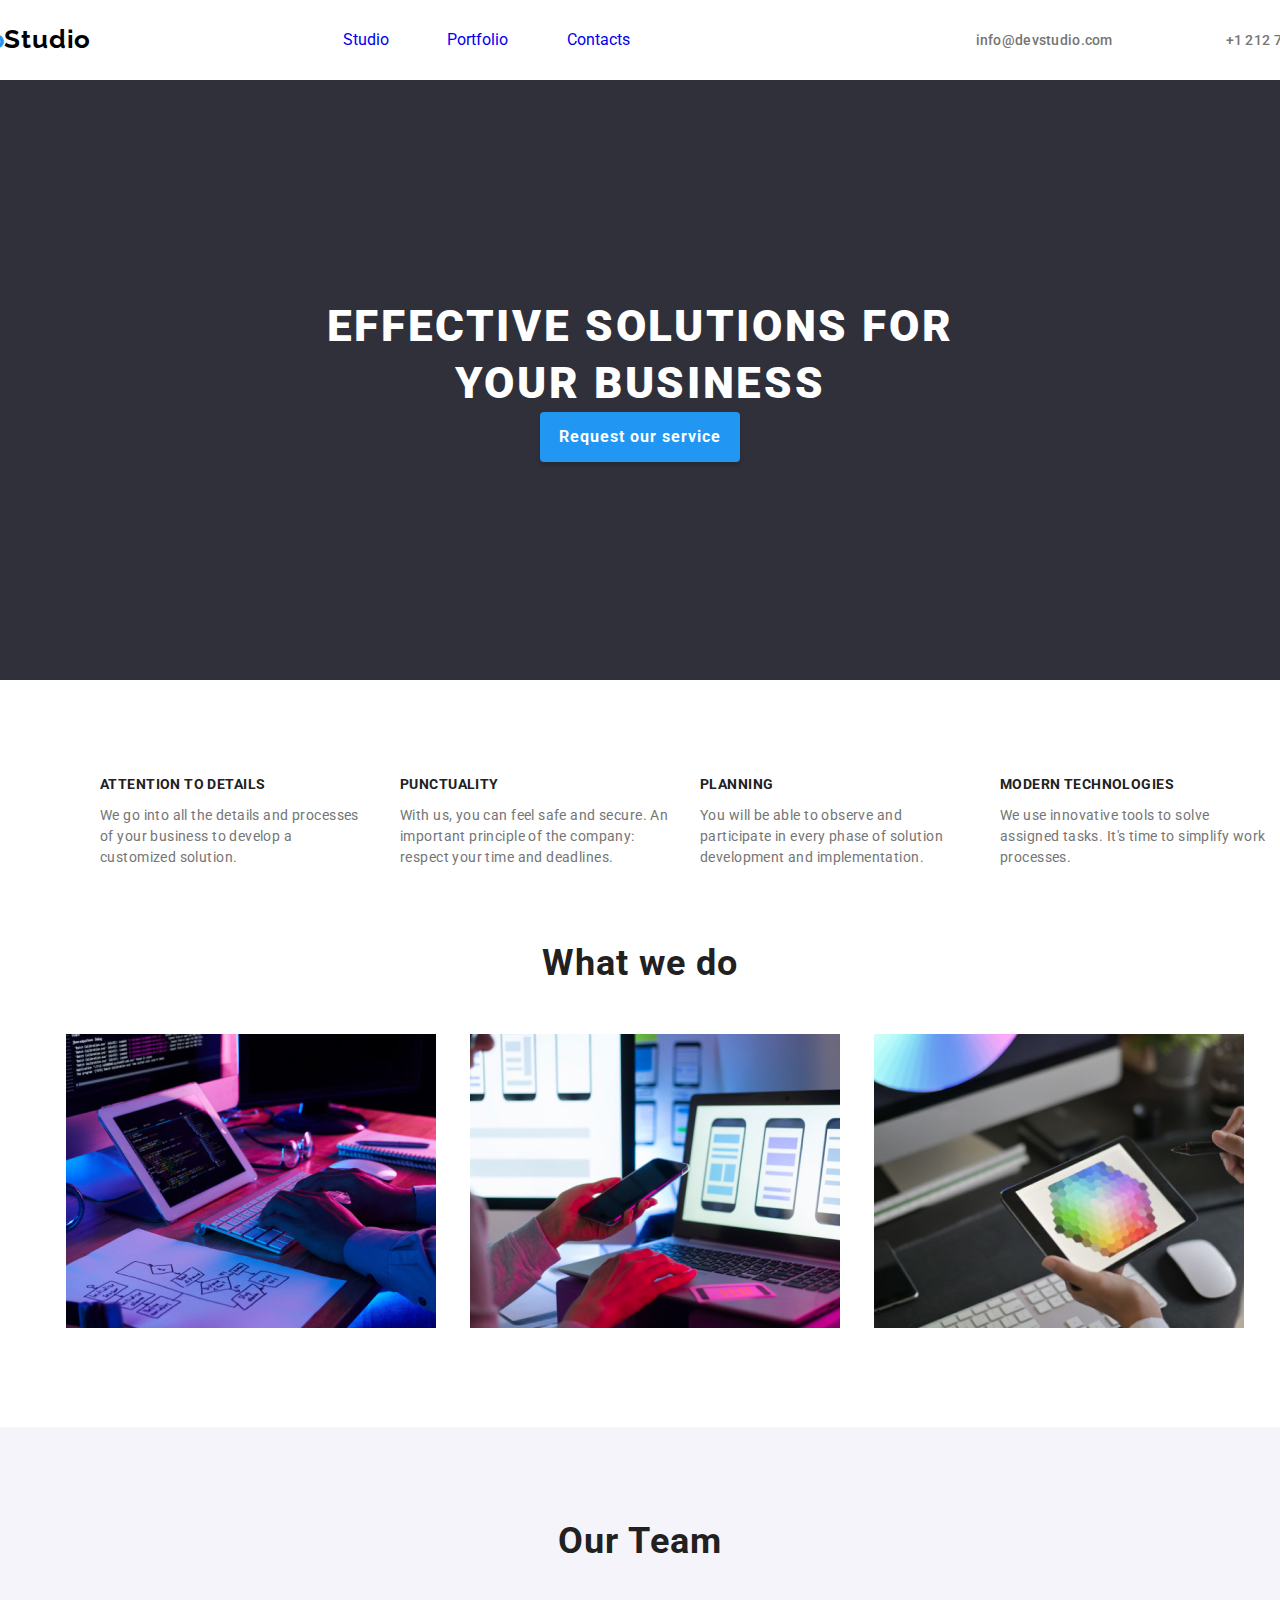
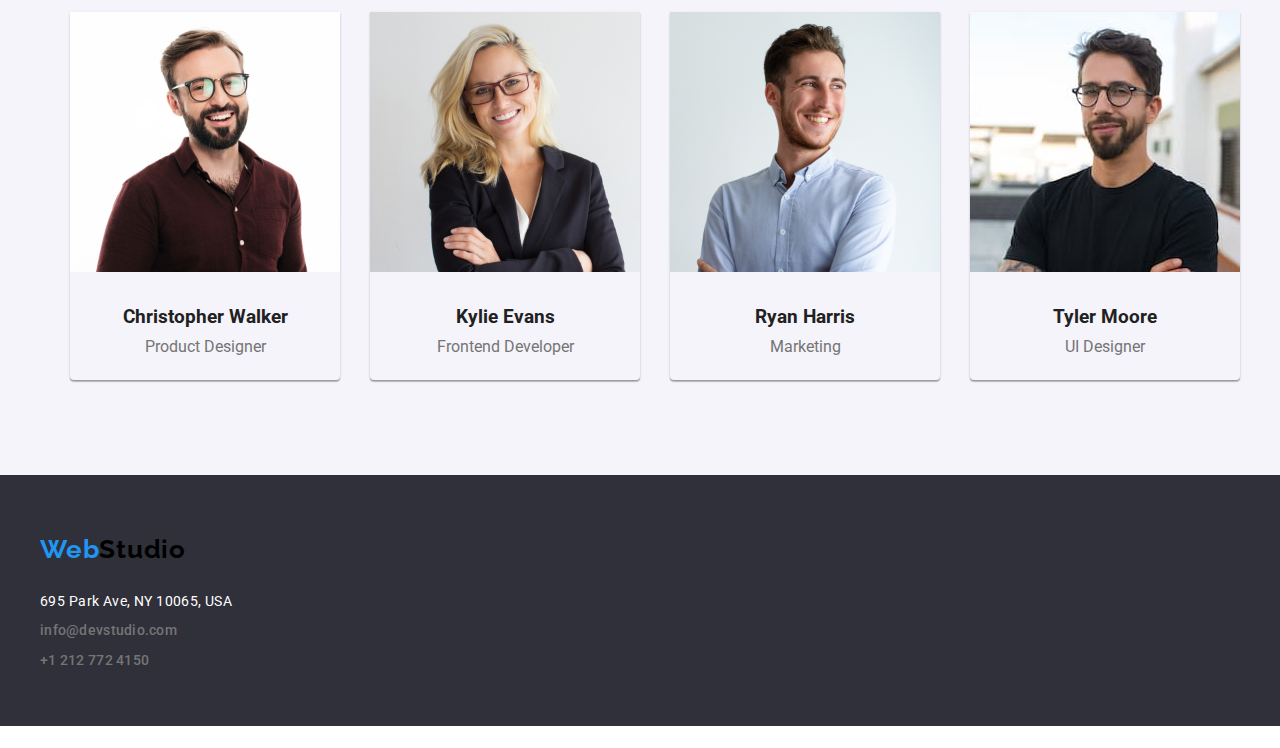
<file: index.html>
<!DOCTYPE html>
<html lang="en">
  <head>
    <meta charset="UTF-8" />
    <meta name="viewport" content="width=device-width, initial-scale=1.0" />
    <title>Studio</title>
    <link rel="stylesheet" href="css/reset.css" />
    <link rel="stylesheet" href="css/modern-normalize.css" />
    <link rel="preconnect" href="https://fonts.googleapis.com" />
    <link rel="preconnect" href="https://fonts.gstatic.com" crossorigin />
    <link rel="preconnect" href="https://fonts.googleapis.com" />
    <link rel="preconnect" href="https://fonts.gstatic.com" crossorigin />
    <link
      href="https://fonts.googleapis.com/css2?family=Raleway:wght@700&family=Roboto:wght@400;500;700;900&display=swap"
      rel="stylesheet"
    />
    <link rel="stylesheet" href="css/style.css" />
  </head>
  <body>
    <div class="container page-layout">
      <header class="global-header">
        <div class="logo-container">
          <p class="webstudio-icon">
            <a href="index.html">Web<span class="studio-text">Studio</span></a>
          </p>
        </div>

        <nav class="nav-menu-container">
          <ul class="navigation-menu">
            <li class="studio-link">
              <a href="index.html" rel="noopener noreferrer nofollow">Studio</a>
            </li>
            <li class="portfolio-link">
              <a
                href="portfolio.html"
                target="_blank"
                rel="noopener noreferrer nofollow"
                >Portfolio</a
              >
            </li>
            <li class="contacts-link">
              <a
                href="contacts.html"
                target="_blank"
                rel="noopener noreferrer nofollow"
                >Contacts</a
              >
            </li>
          </ul>
        </nav>

        <div class="top-contact-details">
          <div class="phone-number">
            <a href="mailto:info@devstudio.com">info@devstudio.com</a>
          </div>
          <div class="mail-address">
            <a href="tel:+12127724150"> +1 212 772 4150 </a>
          </div>
        </div>
      </header>

      <main>
        <section class="hero-section">
          <h1>EFFECTIVE SOLUTIONS FOR YOUR BUSINESS</h1>
          <div>
            <button class="request-button">Request our service</button>
          </div>
        </section>

        <section class="text-board-section">
          <div class="attention-board">
            <h3>ATTENTION TO DETAILS</h3>
            <div>
              We go into all the details and processes of your business to
              develop a customized solution.
            </div>
          </div>

          <div class="punctuality-board">
            <h3>PUNCTUALITY</h3>
            <div>
              With us, you can feel safe and secure. An important principle of
              the company: respect your time and deadlines.
            </div>
          </div>

          <div class="planning-board">
            <h3>PLANNING</h3>
            <div>
              You will be able to observe and participate in every phase of
              solution development and implementation.
            </div>
          </div>

          <div class="modern-techno-board">
            <h3>MODERN TECHNOLOGIES</h3>
            <div>
              We use innovative tools to solve assigned tasks. It's time to
              simplify work processes.
            </div>
          </div>
        </section>

        <section class="what-we-do-section">
          <h2>What we do</h2>
          <div class="photo-panel-section">
            <img
              src="images/fingersWritingCodeOnKeyboard.jpg"
              alt="fingers writing code on keyboard"
              width="370"
            />
            <img
              src="images/watchingPhoneNearLaptop.jpg"
              alt="watching phone near laptop"
              width="370"
            />
            <img
              src="images/drawingOnTheTablet.jpg"
              alt="drawing on the tablet"
              width="370"
            />
          </div>
        </section>

        <section class="our-team-section">
          <h2>Our Team</h2>

          <ul class="team-member-panel">
            <li class="card">
              <img
                src="images/christopherWalkerPhoto.jpg"
                alt="Cristopher Walker photo"
                width="270"
              />

              <h3>Christopher Walker</h3>
              <span class="profession-title">Product Designer</span>
            </li>

            <li class="card">
              <img
                src="images/kylieEvansPhoto.jpg"
                alt="Kylie Evans photo"
                width="270"
              />

              <h3>Kylie Evans</h3>
              <span class="profession-title">Frontend Developer</span>
            </li>

            <li class="card">
              <img
                src="images/ryanHarrisPhoto.jpg"
                alt="Ryan Harris photo"
                width="270"
              />

              <h3>Ryan Harris</h3>
              <span class="profession-title">Marketing</span>
            </li>

            <li class="card">
              <img
                src="images/tylerMoorePhoto.jpg"
                alt="Tyler Moore photo"
                width="270"
              />

              <h3>Tyler Moore</h3>
              <span class="profession-title">UI Designer</span>
            </li>
          </ul>
        </section>
      </main>
      <div class="bottom-section">
        <footer class="bottom-contact-details">
          <p class="webstudio-icon">
            <a href="index.html">Web<span class="studio-text">Studio</span></a>
          </p>

          <address class="work-place">695 Park Ave, NY 10065, USA</address>
          <div class="contact-details">
            <div class="phone-number">
              <a href="mailto:info@devstudio.com">info@devstudio.com</a>
            </div>
            <div class="mail-address">
              <a href="tel:+12127724150"> +1 212 772 4150 </a>
            </div>
          </div>
        </footer>
      </div>
    </div>
  </body>
</html>
</file>
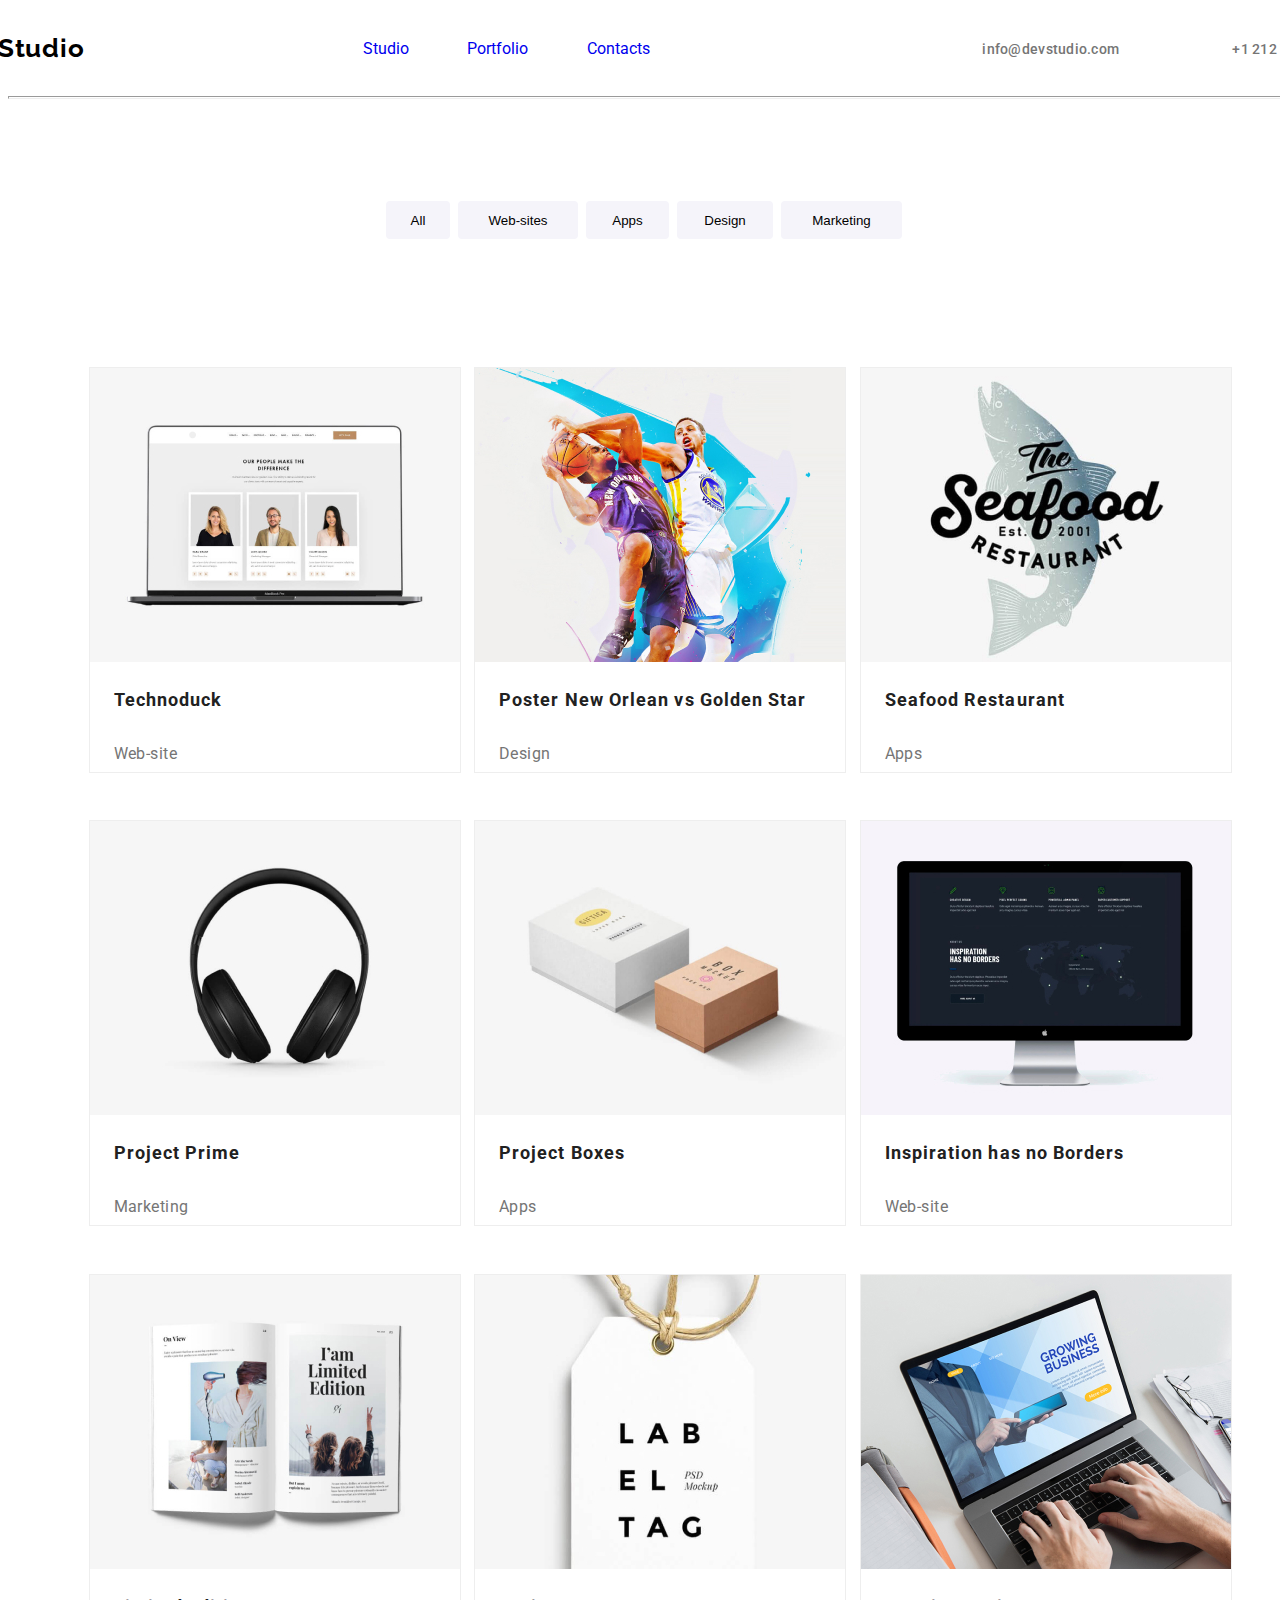
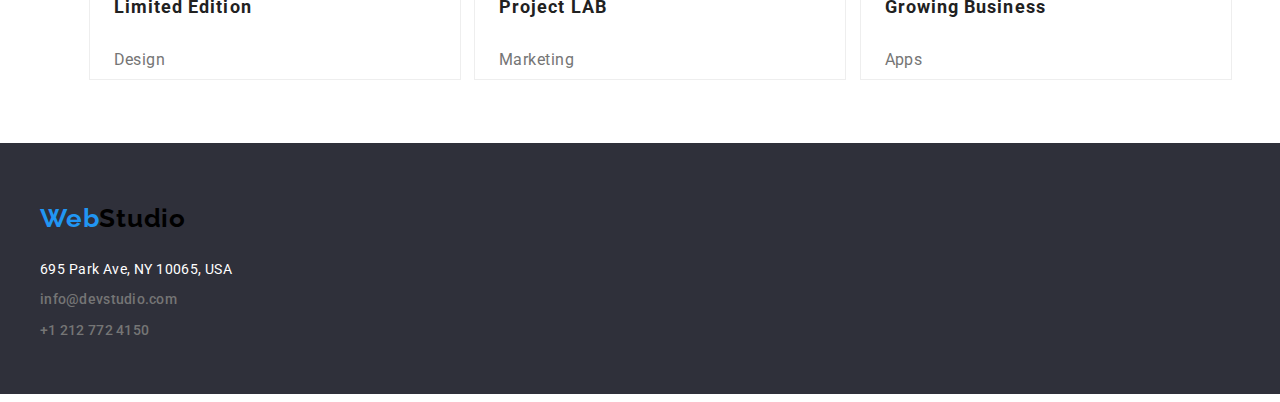
<file: portfolio.html>
<!DOCTYPE html>
<html lang="en">
  <head>
    <meta charset="UTF-8" />
    <meta name="viewport" content="width=device-width, initial-scale=1.0" />
    <title>Portfolio</title>
    <link rel="preconnect" href="https://fonts.googleapis.com" />
    <link rel="preconnect" href="https://fonts.gstatic.com" crossorigin />
    <link rel="preconnect" href="https://fonts.googleapis.com" />
    <link rel="preconnect" href="https://fonts.gstatic.com" crossorigin />
    <link
      href="https://fonts.googleapis.com/css2?family=Raleway:wght@700&family=Roboto:wght@400;500;700;900&display=swap"
      rel="stylesheet"
    />
    <link rel="stylesheet" href="css/style.css" />
  </head>

  <body>
    <div class="portfolio-layout-page">
      <header class="global-header">
        <div class="logo-container">
          <p class="webstudio-icon">
            <a href="index.html">Web<span class="studio-text">Studio</span></a>
          </p>
        </div>

        <nav class="nav-menu-container">
          <ul class="navigation-menu">
            <li class="studio-link">
              <a href="index.html" rel="noopener noreferrer nofollow">Studio</a>
            </li>
            <li class="portfolio-link">
              <a
                href="portfolio.html"
                target="_blank"
                rel="noopener noreferrer nofollow"
                >Portfolio</a
              >
            </li>
            <li class="contacts-link">
              <a
                href="contacts.html"
                target="_blank"
                rel="noopener noreferrer nofollow"
                >Contacts</a
              >
            </li>
          </ul>
        </nav>

        <div class="top-contact-details">
          <div class="phone-number">
            <a href="mailto:info@devstudio.com">info@devstudio.com</a>
          </div>
          <div class="mail-address">
            <a href="tel:+12127724150"> +1 212 772 4150 </a>
          </div>
        </div>
      </header>
      <hr />

      <div class="button-menu-section">
        <div class="button"><button class="all-button">All</button></div>
        <div class="button"><button class="web-button">Web-sites</button></div>
        <div class="button"><button class="apps-button">Apps</button></div>
        <div class="button"><button class="design-button">Design</button></div>
        <div class="button"><button class="marketing-button">Marketing</button></div>
      </div>

      <section class="photo-section-board">
        <ul class="album-section">
          <li class="photo-card">
            <img
              src="images/techoduckPhoto.jpg"
              alt="techonduck photo"
              width="370"
              height="294"
            />
            <h3>Technoduck</h3>
            <span class="target">Web-site</span>
          </li>

          <li class="photo-card">
            <img
              src="images/newOrleanVsGoldenState.jpg"
              alt="New Orlean vs Golden State photo"
              width="370"
              height="294"
            />
            <h3>Poster New Orlean vs Golden Star</h3>
            <span class="target">Design</span>
          </li>

          <li class="photo-card">
            <img
              src="images/seaFoodRestaurant.jpg"
              alt="sea food restaurant photo"
              width="370"
              height="294"
            />
            <h3>Seafood Restaurant</h3>
            <span class="target">Apps</span>
          </li>

          <li class="photo-card">
            <img
              src="images/projectPrimePhoto.jpg"
              alt="project prime photo"
              width="370"
              height="294"
            />
            <h3>Project Prime</h3>
            <span class="target">Marketing</span>
          </li>

          <li class="photo-card">
            <img
              src="images/projectBoxPhoto.jpg"
              alt="project box photo"
              width="370"
              height="294"
            />
            <h3>Project Boxes</h3>
            <span class="target">Apps</span>
          </li>

          <li class="photo-card">
            <img
              src="images/inspirationHasNoBorderPhoto.jpg"
              alt="inspiration border photo"
              width="370"
              height="294"
            />
            <h3>Inspiration has no Borders</h3>
            <span class="target">Web-site</span>
          </li>

          <li class="photo-card">
            <img
              src="images/limitedEditionPhoto.jpg"
              alt="limited edition photo"
              width="370"
              height="294"
            />
            <h3>Limited Edition</h3>
            <span class="target">Design</span>
          </li>

          <li class="photo-card">
            <img
              src="images/projectLabPhoto.jpg"
              alt="project lab photo"
              width="370"
              height="294"
            />
            <h3>Project LAB</h3>
            <span class="target">Marketing</span>
          </li>

          <li class="photo-card">
            <img
              src="images/growingBusinessPhoto.jpg"
              alt="growing business photo"
              width="370"
              height="294"
            />
            <h3>Growing Business</h3>
            <span class="target">Apps</span>
          </li>
        </ul>
      </section>
      <div class="bottom-section">
        <footer class="bottom-contact-details">
          <p class="webstudio-icon">
            <a href="index.html">Web<span class="studio-text">Studio</span></a>
          </p>

          <address class="work-place">695 Park Ave, NY 10065, USA</address>
          <div class="contact-details">
            <div class="phone-number">
              <a href="mailto:info@devstudio.com">info@devstudio.com</a>
            </div>
            <div class="mail-address">
              <a href="tel:+12127724150"> +1 212 772 4150 </a>
            </div>
          </div>
        </footer>
      </div>
    </div>
  </body>
</html>
</file>
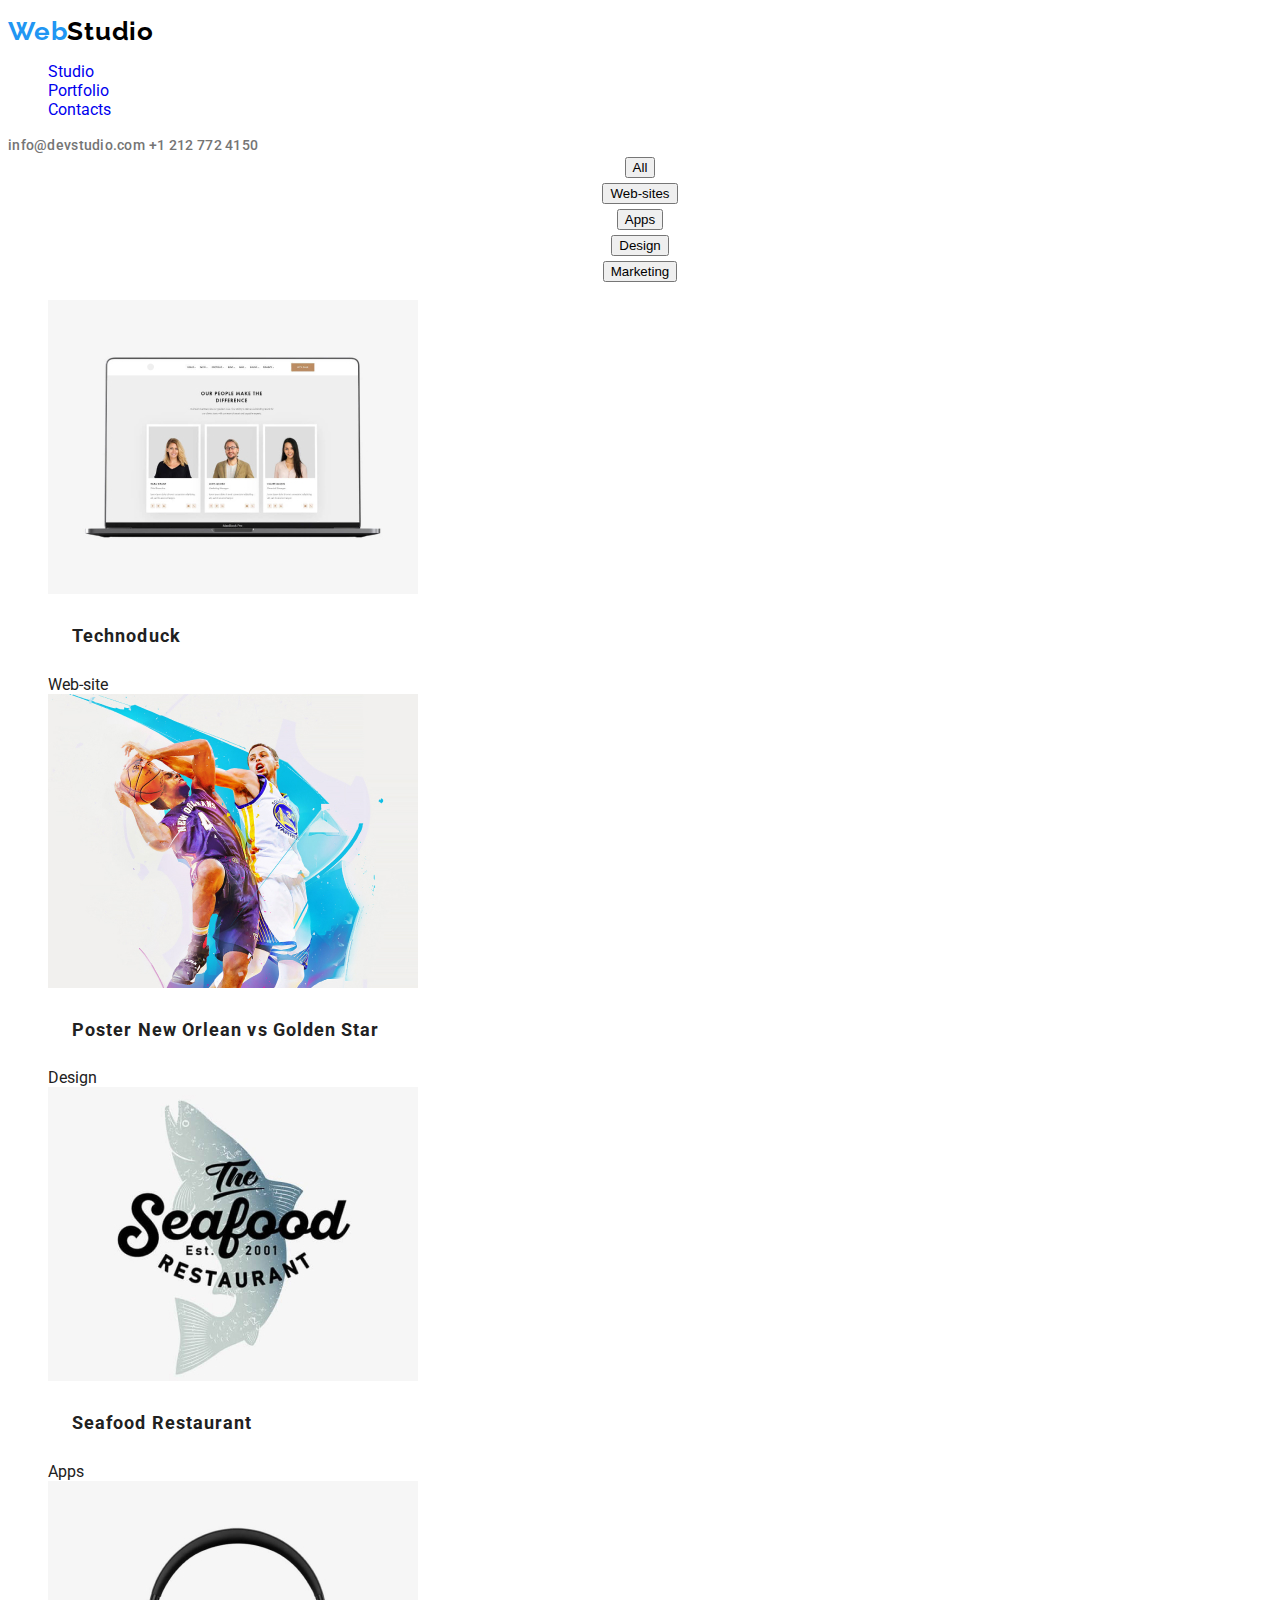
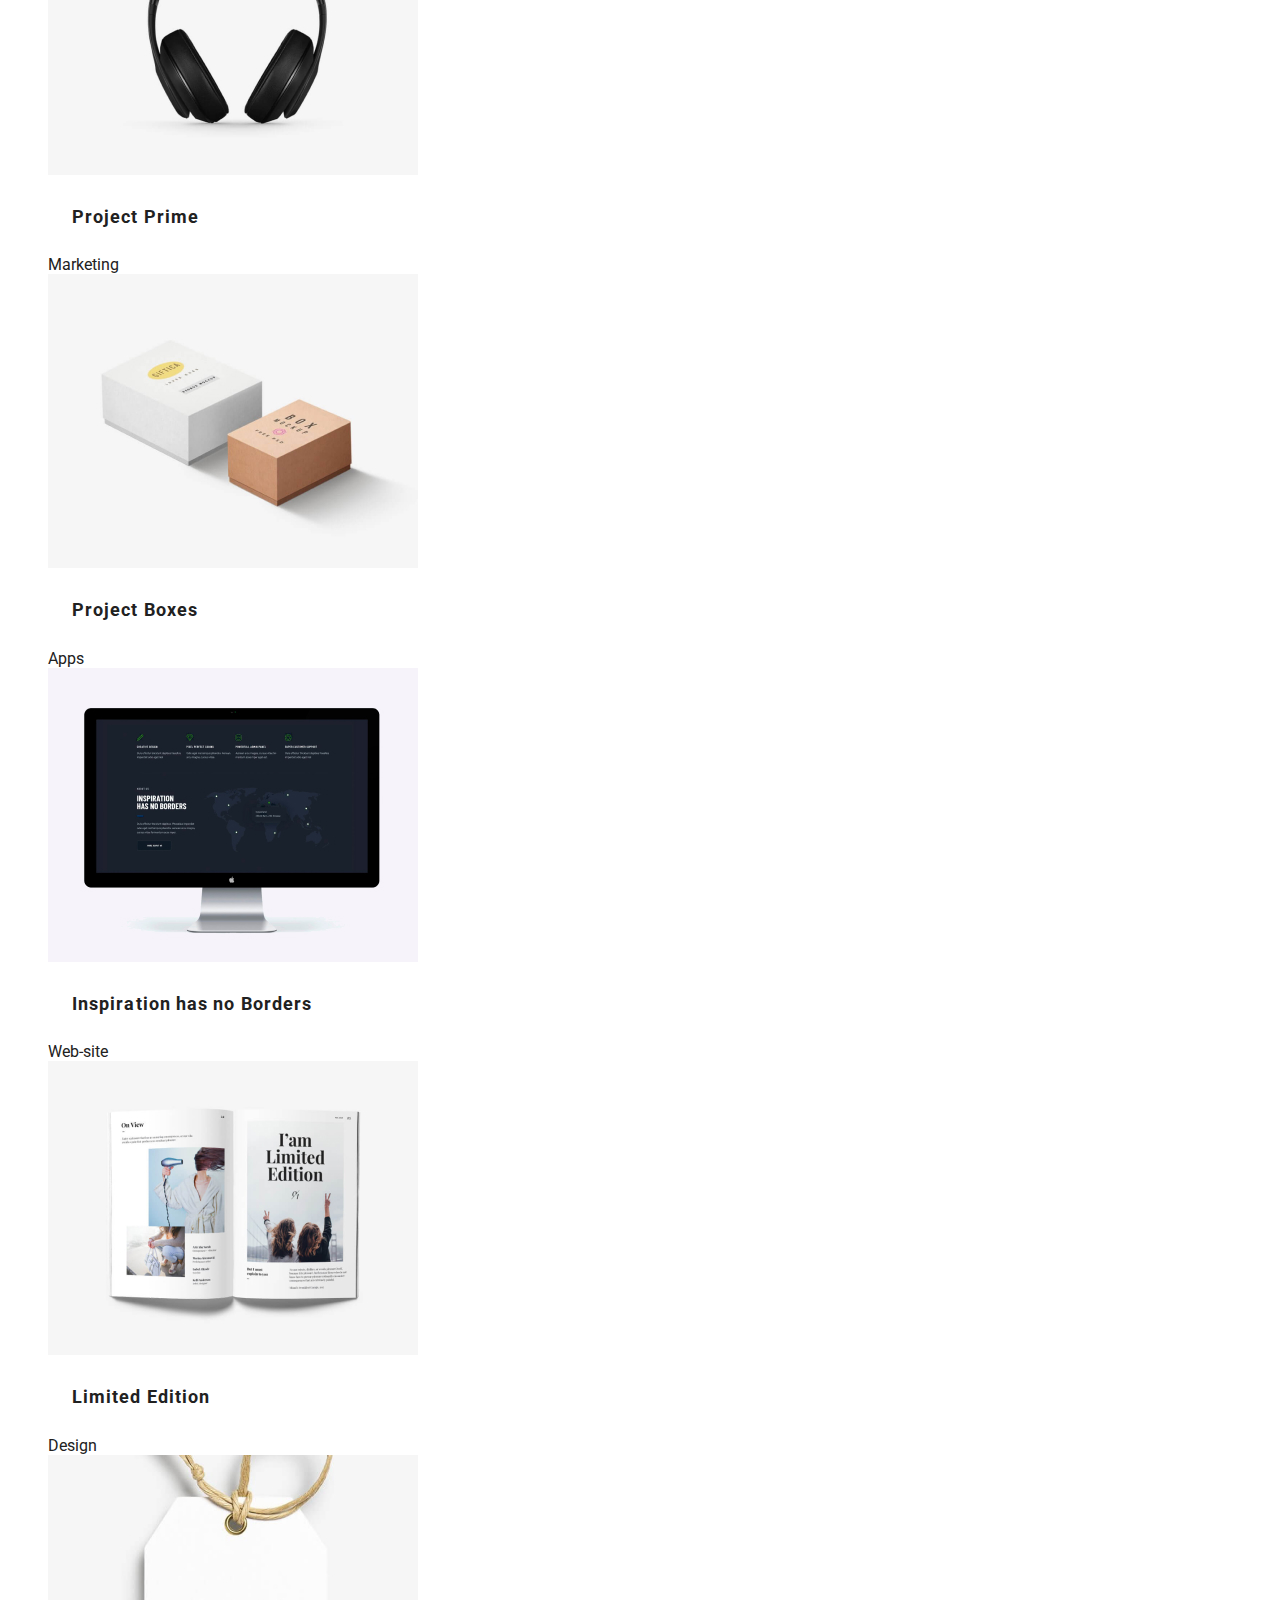
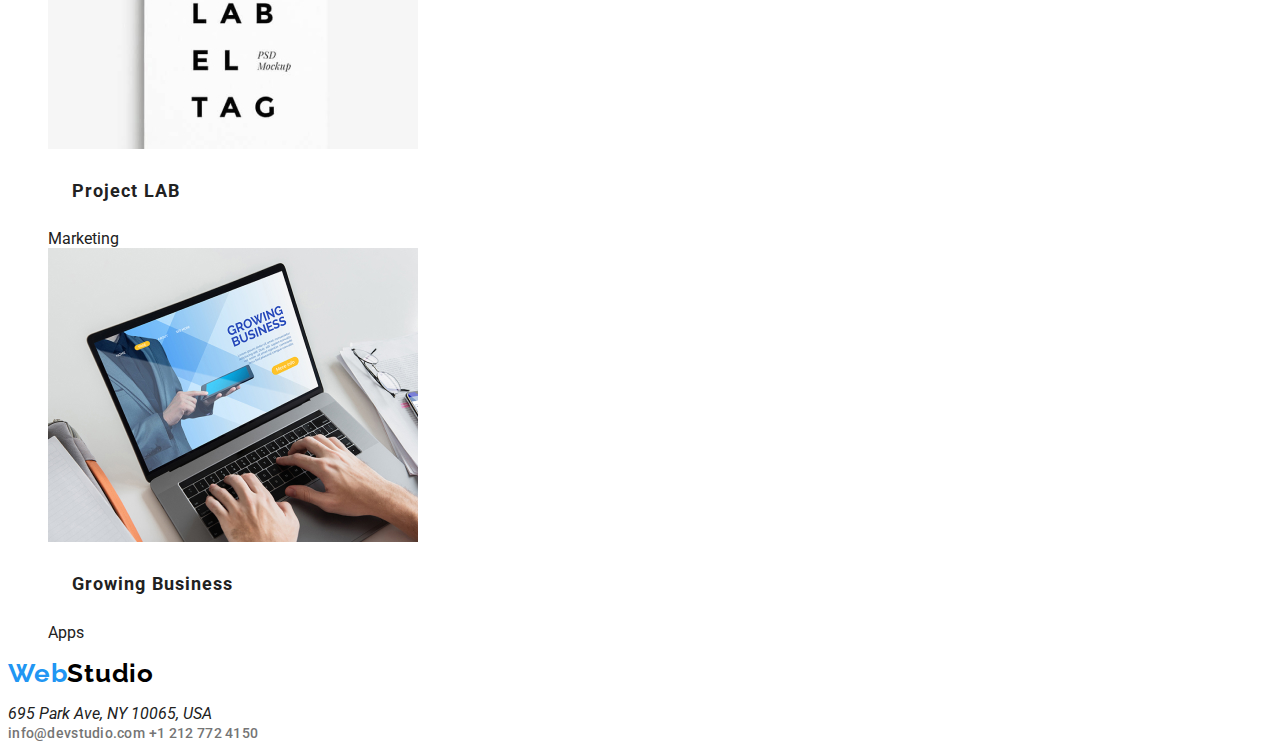
<file: portofolio.html>
<!DOCTYPE html>
<html lang="en">
  <head>
    <meta charset="UTF-8" />
    <meta name="viewport" content="width=device-width, initial-scale=1.0" />
    <title>Portfolio</title>
    <link rel="preconnect" href="https://fonts.googleapis.com" />
    <link rel="preconnect" href="https://fonts.gstatic.com" crossorigin />
    <link rel="preconnect" href="https://fonts.googleapis.com" />
    <link rel="preconnect" href="https://fonts.gstatic.com" crossorigin />
    <link
      href="https://fonts.googleapis.com/css2?family=Raleway:wght@700&family=Roboto:wght@400;500;700;900&display=swap"
      rel="stylesheet"
    />
    <link rel="stylesheet" href="css/style.css" />
  </head>
  <body>
    <header>
      <p class="webstudio-icon">
        <a href="index.html">Web<span class="studio-text">Studio</span></a>
      </p>

      <nav>
        <ul class="navigation-menu">
          <li>
            <a
              href="index.html"
              target="_blank"
              rel="noopener noreferrer nofollow"
              >Studio</a
            >
          </li>
          <li>
            <a
              href="portofolio.html"
              target="_blank"
              rel="noopener noreferrer nofollow"
              >Portfolio</a
            >
          </li>
          <li>
            <a
              href="contacts.html"
              target="_blank"
              rel="noopener noreferrer nofollow"
              >Contacts</a
            >
          </li>
        </ul>
      </nav>
      <div class="contact-details">
        <a href="mailto:info@devstudio.com">info@devstudio.com</a>
        <a href="tel:+12127724150"> +1 212 772 4150 </a>
      </div>
    </header>
    <div>
      <div class="button"><button>All</button></div>
      <div class="button"><button>Web-sites</button></div>
      <div class="button"><button>Apps</button></div>
      <div class="button"><button>Design</button></div>
      <div class="button"><button>Marketing</button></div>
    </div>

    <section class="photo-section-board">
      <ul>
        <li>
          <img
            src="images/techoduckPhoto.jpg"
            alt="techonduck photo"
            width="370"
            height="294"
          />
          <h3>Technoduck</h3>
          <span>Web-site</span>
        </li>

        <li>
          <img
            src="images/newOrleanVsGoldenState.jpg"
            alt="New Orlean vs Golden State photo"
            width="370"
            height="294"
          />
          <h3>Poster New Orlean vs Golden Star</h3>
          <span>Design</span>
        </li>

        <li>
          <img
            src="images/seaFoodRestaurant.jpg"
            alt="sea food restaurant photo"
            width="370"
            height="294"
          />
          <h3>Seafood Restaurant</h3>
          <span>Apps</span>
        </li>

        <li>
          <img
            src="images/projectPrimePhoto.jpg"
            alt="project prime photo"
            width="370"
            height="294"
          />
          <h3>Project Prime</h3>
          <span>Marketing</span>
        </li>

        <li>
          <img
            src="images/projectBoxPhoto.jpg"
            alt="project box photo"
            width="370"
            height="294"
          />
          <h3>Project Boxes</h3>
          <span>Apps</span>
        </li>

        <li>
          <img
            src="images/inspirationHasNoBorderPhoto.jpg"
            alt="inspiration border photo"
            width="370"
            height="294"
          />
          <h3>Inspiration has no Borders</h3>
          <span>Web-site</span>
        </li>

        <li>
          <img
            src="images/limitedEditionPhoto.jpg"
            alt="limited edition photo"
            width="370"
            height="294"
          />
          <h3>Limited Edition</h3>
          <span>Design</span>
        </li>

        <li>
          <img
            src="images/projectLabPhoto.jpg"
            alt="project lab photo"
            width="370"
            height="294"
          />
          <h3>Project LAB</h3>
          <span>Marketing</span>
        </li>

        <li>
          <img
            src="images/growingBusinessPhoto.jpg"
            alt="growing business photo"
            width="370"
            height="294"
          />
          <h3>Growing Business</h3>
          <span>Apps</span>
        </li>
      </ul>
    </section>
    <footer>
      <p class="webstudio-icon">
        <a href="index.html">Web<span class="studio-text">Studio</span></a>
      </p>

      <address>695 Park Ave, NY 10065, USA</address>
      <div class="contact-details">
        <a href="mailto:info@devstudio.com">info@devstudio.com</a>
        <a href="tel:+12127724150"> +1 212 772 4150 </a>
      </div>
    </footer>
  </body>
</html>
</file>
<file: css/style.css>
:root {
  --webstudio-font-family: "Raleway", sans-serif;
  --text-font-family: "Roboto", sans-serif;
  --button-links-color: #2196f3;
  --hover-buttons-color: #fff;
  --header-text-color: #212121;
  --normal-text-color: #757575;
  --portfolio-button-color: #f5f4fa;
  --section-width: 1600px;
  --border-radius-value: 4px;
}

body,
body :visited {
  font-family: "Roboto", sans-serif;
  color: var(--header-text-color);
  font-weight: 400;
}

body .page-layout {
  width: var(--section-width);
  height: 2348px;
  width: 100%;
  display: flex;
  flex-direction: column;
  align-items: center;
}

.global-header {
  width: var(--section-width);
  height: 80px;
  display: flex;
  align-items: center;
  justify-content: space-around;
  flex-shrink: 0;
  border: 1px;
}

.global-header .nav-menu-container .navigation-menu {
  display: flex;
  justify-content: space-between;
}
.nav-menu-container .navigation-menu .studio-link {
  margin-left: 42px;
}

.nav-menu-container .navigation-menu .portfolio-link {
  margin-left: 58px;
}

.nav-menu-container .navigation-menu .contacts-link {
  margin-left: 59px;
}

.global-header .top-contact-details {
  display: flex;
}

.global-header .top-contact-details .phone-number {
  margin-left: 135px;
}

.global-header .top-contact-details .mail-address {
  margin-left: 113px;
}

ul {
  list-style-type: none;
}

ul a:link,
ul a:visited,
ul a:hover,
ul a:active {
  text-decoration: none;
}

.webstudio-icon a:link,
.webstudio-icon a:visited,
.webstudio-icon a:hover,
.webstudio-icon a:active {
  font-family: var(--webstudio-font-family);
  color: #2196f3;
  font-size: 26px;
  font-weight: 700;
  letter-spacing: 0.78px;
  text-decoration: none;
}

.studio-text {
  color: #000000;
  font-size: 26px;
  font-family: var(--webstudio-font-family);
  font-weight: 700;
  letter-spacing: 0.78px;
}

.navigation-menu :active,
.navigation-menu :focus,
.navigation-menu :hover,
.top-contact-details :active,
.top-contact-details :hover,
.top-contact-details :focus,
.contact-details :active,
.contact-details :hover,
.contact-details :focus {
  color: var(--button-links-color);
}

.top-contact-details a,
.contact-details a {
  color: var(--normal-text-color);
  font-size: 14px;
  font-weight: 500;
  letter-spacing: 0.28px;
  text-decoration: none;
}

.hero-section {
  background-color: #2f303a;
  width: var(--section-width);
  height: 600px;
  flex-shrink: 0;
  display: flex;
  flex-direction: column;
  justify-content: center;
  align-items: center;
}

.hero-section h1 {
  color: #fff;
  font-size: 44px;
  font-weight: 900;
  line-height: 1.3;
  letter-spacing: 2.64px;
  text-align: center;
  text-transform: uppercase;
  display: flex;
  flex-direction: column;
  justify-content: center;
  align-items: center;
  width: 696px;
  flex-shrink: 0;
}

.hero-section .request-button {
  width: 200px;
  height: 50px;
  flex-shrink: 0;
  border-radius: var(--border-radius-value);
  background: var(--button-links-color);
  border: none;
  box-shadow: 0px 4px 4px 0px rgba(0, 0, 0, 0.15);
}

.request-button,
.request-button :focus,
.request-button :hover {
  background-color: var(--button-links-color);
  color: var(--hover-buttons-color);
  text-align: center;
  font-size: 16px;
  font-weight: 700;
  line-height: 1.875em;
  letter-spacing: 0.96px;
  cursor: pointer;
}

.text-board-section h3 {
  color: var(--header-text-color);
  font-size: 14px;
  font-weight: 700;
  letter-spacing: 0.42px;
  text-transform: uppercase;
  margin-left: 30px;
  margin-bottom: 10px;
}

.text-board-section {
  display: flex;
  justify-content: center;
  width: var(--section-width);
  color: var(--normal-text-color);
  font-size: 14px;
  line-height: 1.5em;
  letter-spacing: 0.42px;
}

.text-board-section div {
  height: 75px;
  width: 270px;
  margin-left: 30px;
}

.text-board-section .attention-board,
.text-board-section .punctuality-board,
.text-board-section .planning-board,
.text-board-section .modern-techno-board {
  display: flex;
  flex-direction: column;
  flex-shrink: 0;
  width: 270px;
  height: 75px;
  margin-top: 94px;
  margin-bottom: 94px;
}

h2 {
  color: var(--header-text-color);
  text-align: center;
  font-size: 36px;
  font-weight: 700;
  letter-spacing: 1.08px;
}

.what-we-do-section {
  display: flex;
  flex-direction: column;
  justify-content: center;
  align-items: center;
}

.photo-panel-section {
  margin-top: 50px;
  margin-bottom: 94px;
}

.photo-panel-section img {
  margin-left: 30px;
}

.our-team-section {
  width: 1600px;
  height: 648px;
  flex-shrink: 0;
  background-color: #f5f4fa;
  display: flex;
  flex-direction: column;
}

.our-team-section h2 {
  margin-top: 94px;
  margin-bottom: 50px;
}

.team-member-panel,
.team-member-panel h3,
.team-member-panel .profession-title {
  display: flex;
  justify-content: center;
}
.team-member-panel h3 {
  margin-top: 30px;
  margin-bottom: 10px;
}

.team-member-panel .profession-title {
  margin-bottom: 30px;
  color: var(--normal-text-color);
}

.team-member-panel .card {
  margin-left: 30px;
  width: 270px;
  height: 368px;
  flex-shrink: 0;
  border-radius: 0px 0px 4px 4px;
  box-shadow: 0px 2px 1px 0px #00000033, 0px 1px 1px 0px #00000024,
    0px 1px 3px 0px #0000001f;
}

.team-member-list h3 {
  color: var(--header-text-color);
  font-size: 16px;
  font-weight: 500;
  letter-spacing: 0.48px;
}

.team-member-list {
  color: var(--normal-text-color);
  font-size: 16px;
  letter-spacing: 0.48px;
}

.bottom-section {
  background-color: #2f303a;
  display: flex;
  justify-content: center;
  width: 100%;
  width: var(--section-width);
}

.bottom-contact-details {
  width: 1200px;
  height: 251px;
  display: flex;
  flex-direction: column;
  justify-content: flex-start;
  flex-shrink: 0;
}

.bottom-contact-details .webstudio-icon {
  margin-top: 60px;
  margin-bottom: 28px;
}

.bottom-contact-details .work-place {
  color: #fff;
  font-family: var(--text-font-family);
  font-size: 14px;
  font-style: normal;
  font-weight: 400;
  line-height: normal;
  letter-spacing: 0.42px;
  margin-bottom: 12px;
}

.bottom-contact-details .phone-number {
  margin-bottom: 12px;
}

.portfolio-layout-page {
  display: flex;
  width: 1600px;
  width: 100%;
  flex-direction: column;
  justify-content: center;
  align-items: center;
}

hr {
  width: 1600px;
  height: 1px;
}

.button {
  font-size: 16px;
  color: #212121;
  text-align: center;
  font-family: var(--text-font-family);
  font-size: 16px;
  font-style: normal;
  font-weight: 500;
  line-height: 26px;
  letter-spacing: 0.48px;
}

.button-menu-section {
  display: flex;
  margin-top: 94px;
  margin-bottom: 56px;
}

.button-menu-section .button {
  margin-left: 8px;
  margin-bottom: 56px;
}

.button .all-button {
  width: 64px;
  height: 38px;
  flex-shrink: 0;
  border-radius: var(--border-radius-value);
  border: none;
  background: var(--portfolio-button-color);
}

.button .web-button {
  width: 120px;
  height: 38px;
  flex-shrink: 0;
  border-radius: var(--border-radius-value);
  border: none;
  background: var(--portfolio-button-color);
}

.button .apps-button {
  width: 83px;
  height: 38px;
  flex-shrink: 0;
  border: none;
  border-radius: var(--border-radius-value);
  background: var(--portfolio-button-color);
}

.button .design-button {
  width: 96px;
  height: 38px;
  flex-shrink: 0;
  border: none;
  border-radius: var(--border-radius-value);
  background: var(--portfolio-button-color);
}

.button .marketing-button {
  width: 121px;
  height: 38px;
  flex-shrink: 0;
  border: none;
  border-radius: var(--border-radius-value);
  background: var(--portfolio-button-color);
}

.button :hover,
.button :active,
.button :focus {
  background-color: var(--button-links-color);
  color: var(--hover-buttons-color);
  font-weight: 500;
  line-height: 1.625em;
  letter-spacing: 0.48px;
  cursor: pointer;
}

.photo-section-board .album-section {
  display: flex;
  justify-content: space-evenly;
  flex-wrap: wrap;
  width: 1170px;
  height: 1360px;
  color: var(--normal-text-color);
  font-size: 16px;
  line-height: 1.875em;
  letter-spacing: 0.48px;
}

.photo-section-board h3 {
  color: var(--header-text-color);
  font-size: 18px;
  font-weight: 700;
  line-height: 2.25em;
  letter-spacing: 1.08px;
}

.photo-section-board .photo-card {
  width: 370px;
  height: 404px;
  flex-shrink: 0;
  border: 1px solid #eee;
  background: #fff;
  display: flex;
  flex-direction: column;
}

.photo-section-board h3 {
  margin-left: 24px;
}

.photo-section-board .target {
  margin-left: 24px;
}
</file>
